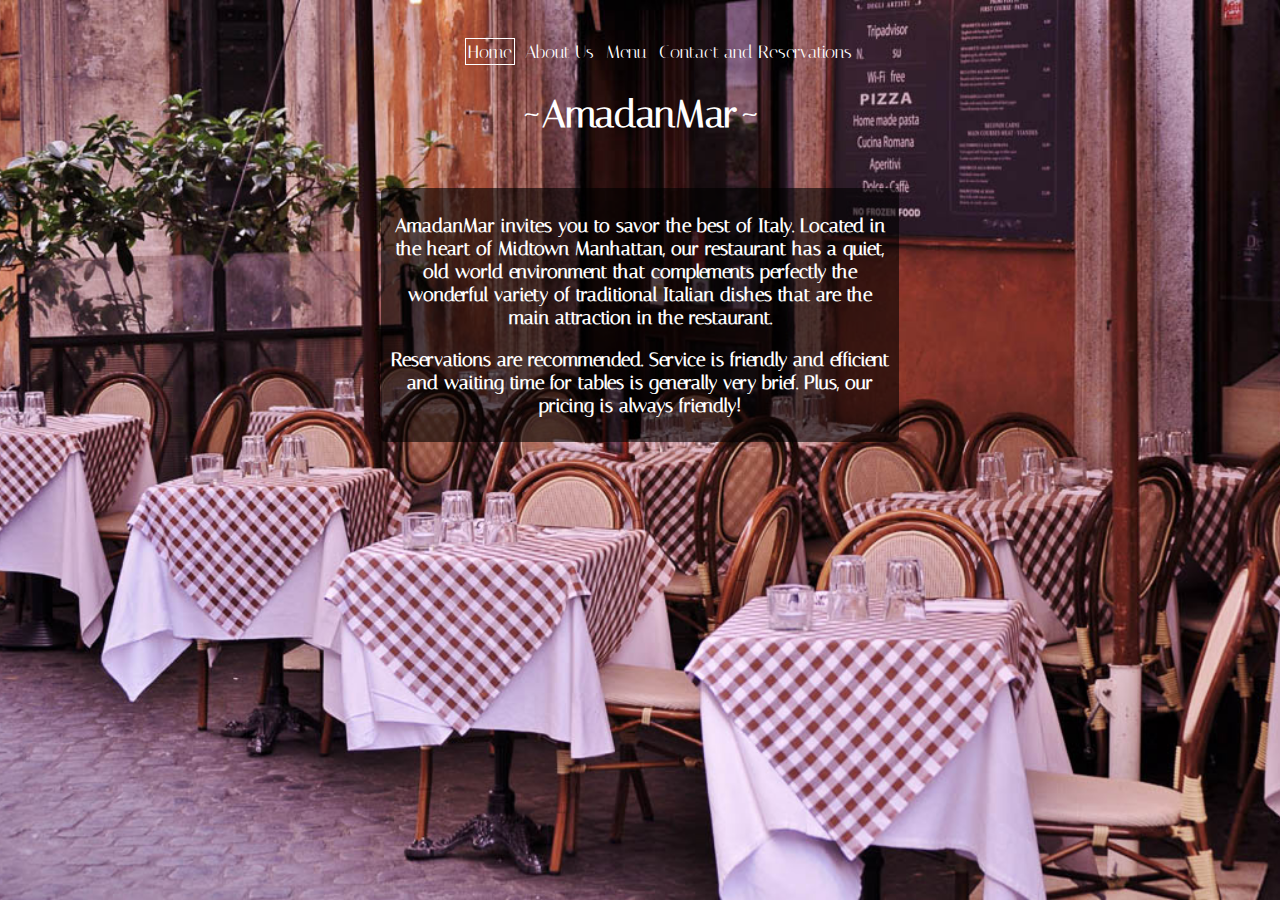
<file: index.html>
<!DOCTYPE html>
<html>
    <head>
        <title>AmadanMar-Restaurant</title>
        <link rel="shortcut icon" type="image/x-icon" href="images/favicon.ico"/>
        <link href="css/style.css" rel="stylesheet" type="text/css"/>
    </head>
          <body background="images/outside.jpg" class="background">
              <header>
                <ul>
                  <li class="navigation current"><a href="index.html">Home</a></li>
                  <li class="navigation"><a href="about.html">About Us</a></li>
                  <li class="navigation"><a href="menu.html">Menu</a></li>
                  <li class="navigation"><a href="contact.html">Contact and Reservations</a></li>
                </ul>
             </header>
             <h1>~AmadanMar~</h1>
             <article>
                 <section>
                     <div class="content">
                     <p>
                      AmadanMar invites you to savor the best of Italy.  
                      Located in the heart of Midtown Manhattan, our restaurant  
                      has a quiet, old world environment that complements perfectly 
                      the wonderful variety of traditional Italian dishes 
                      that are the main attraction in the restaurant.
                      </p>
                      <p>
                      Reservations are recommended. Service is friendly 
                      and efficient and waiting time for tables is generally very brief. 
                      Plus, our pricing is always friendly!
                    </p>
                    </div>
                 </section>
             
        </body>
</html>
</file>
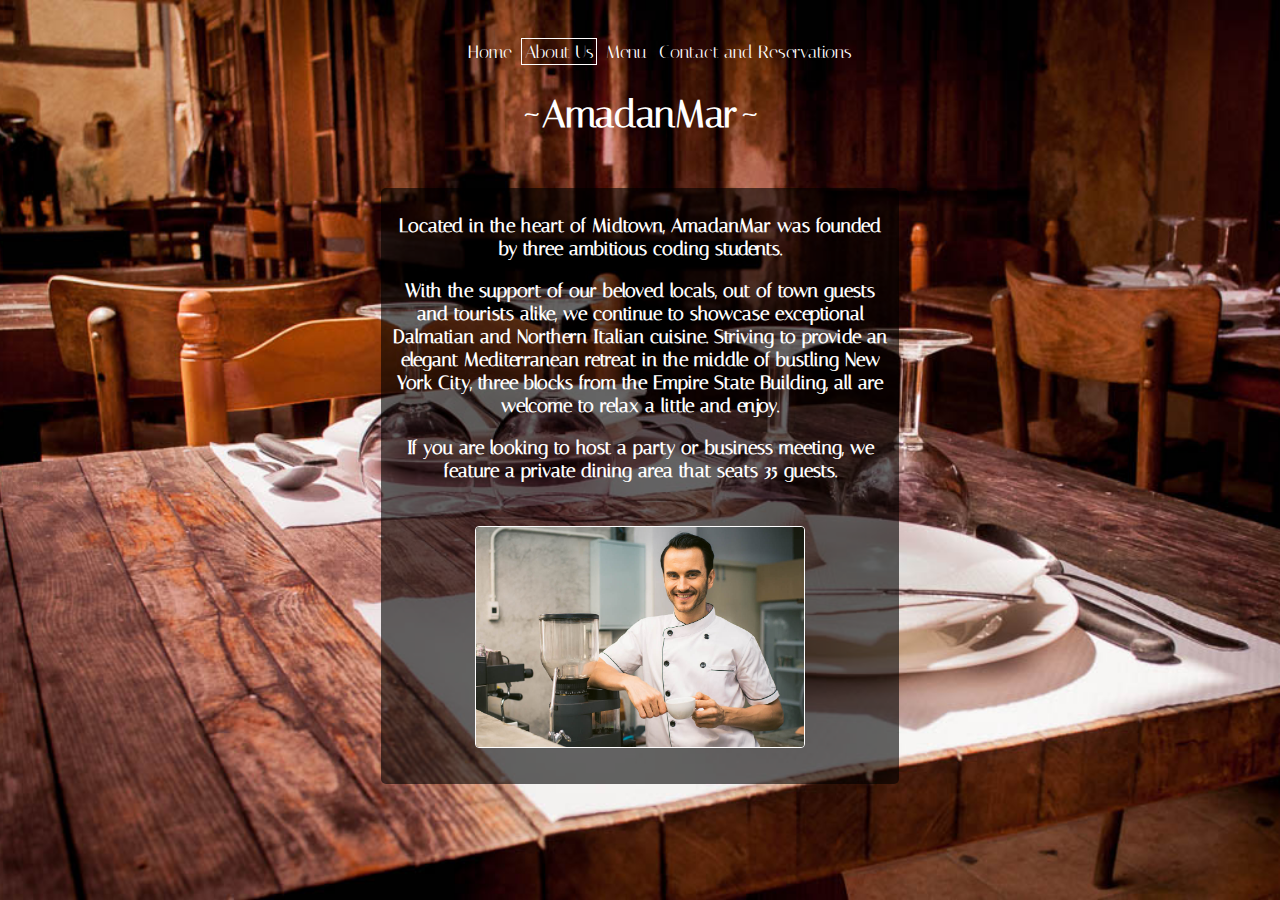
<file: about.html>
<!DOCTYPE html>
<html>
    <head>
        <title>AmadanMar-About-Us</title>
        <link rel="shortcut icon" type="image/x-icon" href="images/favicon.ico"/>
        <link href="css/style.css" rel="stylesheet" type="text/css"/>
    </head>
        <body background="images/inside.jpg" class="background">
            <header>
                <ul>
                  <li class="navigation"><a href="index.html">Home</a></li>
                  <li class="navigation current"><a href="about.html">About Us</a></li>
                  <li class="navigation"><a href="menu.html">Menu</a></li>
                  <li class="navigation"><a href="contact.html">Contact and Reservations</a></li>
                 </ul>
            </header>
           <h1>~AmadanMar~</h1>
           <article>
                <section>
                    <div class="content">
                   <p>Located in the heart of Midtown, AmadanMar was founded by three ambitious coding students.</p>
                   <p>With the support of our beloved locals, out of town guests and tourists alike, we continue to showcase exceptional Dalmatian and Northern Italian cuisine.  Striving to provide an elegant Mediterranean retreat in the middle of bustling New York City, three blocks from the Empire State Building, all are welcome to relax a little and enjoy.</p>
                   <p>If you are looking to host a party or business meeting, we feature a private dining area that seats 35 guests.</p>  
                    <img class="photo" src="images/chef.jpg" alt="Chef">
                    </div>
                    
                </section>
            </article>
    </body>
</html>
</file>
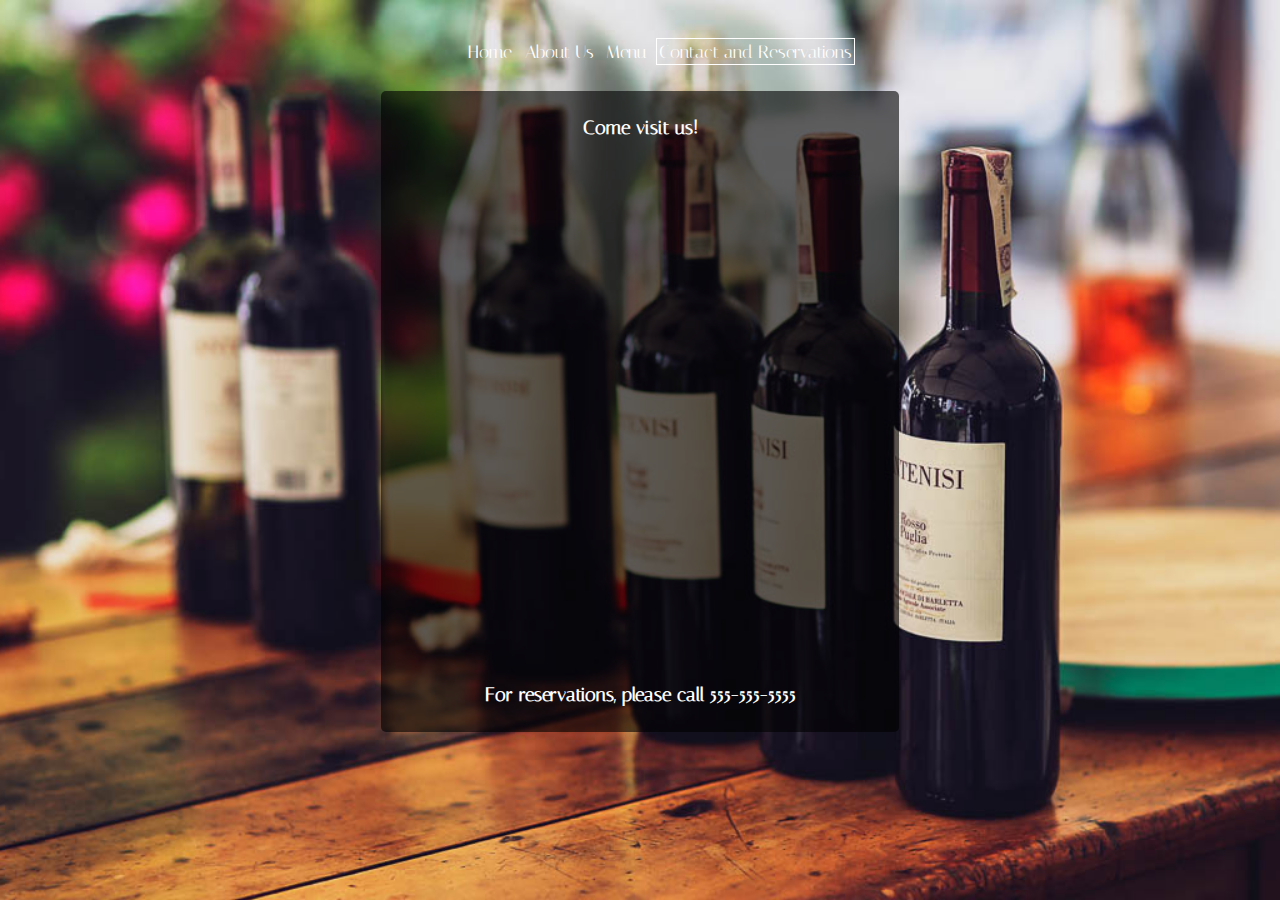
<file: contact.html>
<!DOCTYPE html>
<html>
    <head>
        <title>AmadanMar-Contact</title>
        <link rel="shortcut icon" type="image/x-icon" href="images/favicon.ico"/>
        <link href="css/style.css" rel="stylesheet" type="text/css"/>
    </head>
    <body background="images/winebottles.jpg" class="background">
        <header>
            <ul>
                <li class="navigation"><a href="index.html">Home</a></li>
                <li class="navigation"><a href="about.html">About Us</a></li>
                <li class="navigation"><a href="menu.html">Menu</a></li>
                <li class="navigation current"><a href="contact.html">Contact and Reservations</a></li>
            </ul>
        </header>
        <article>
            <section>
                <div class="content">
                <P>Come visit us!</P>
                <!--Would include an opentable link if our restaurant was on opentable-->
                <p><iframe class="photo" height="450" src="https://www.google.com/maps/embed?pb=!1m18!1m12!1m3!1d3022.6305421798675!2d-73.9851561843328!3d40.74815444333934!2m3!1f0!2f0!3f0!3m2!1i1024!2i768!4f13.1!3m3!1m2!1s0x89c259077d785e3f%3A0xa23db24780860cdc!2s188+Madison+Ave%2C+New+York%2C+NY+10016!5e0!3m2!1sen!2sus!4v1532560874778" frameborder="0" style="border:0" allowfullscreen></iframe></p>
                <p>For reservations, please call 555-555-5555</P>
                <!--change phone number-->
                </div>
            </section>
        </article>
    </body>
</html>
</file>
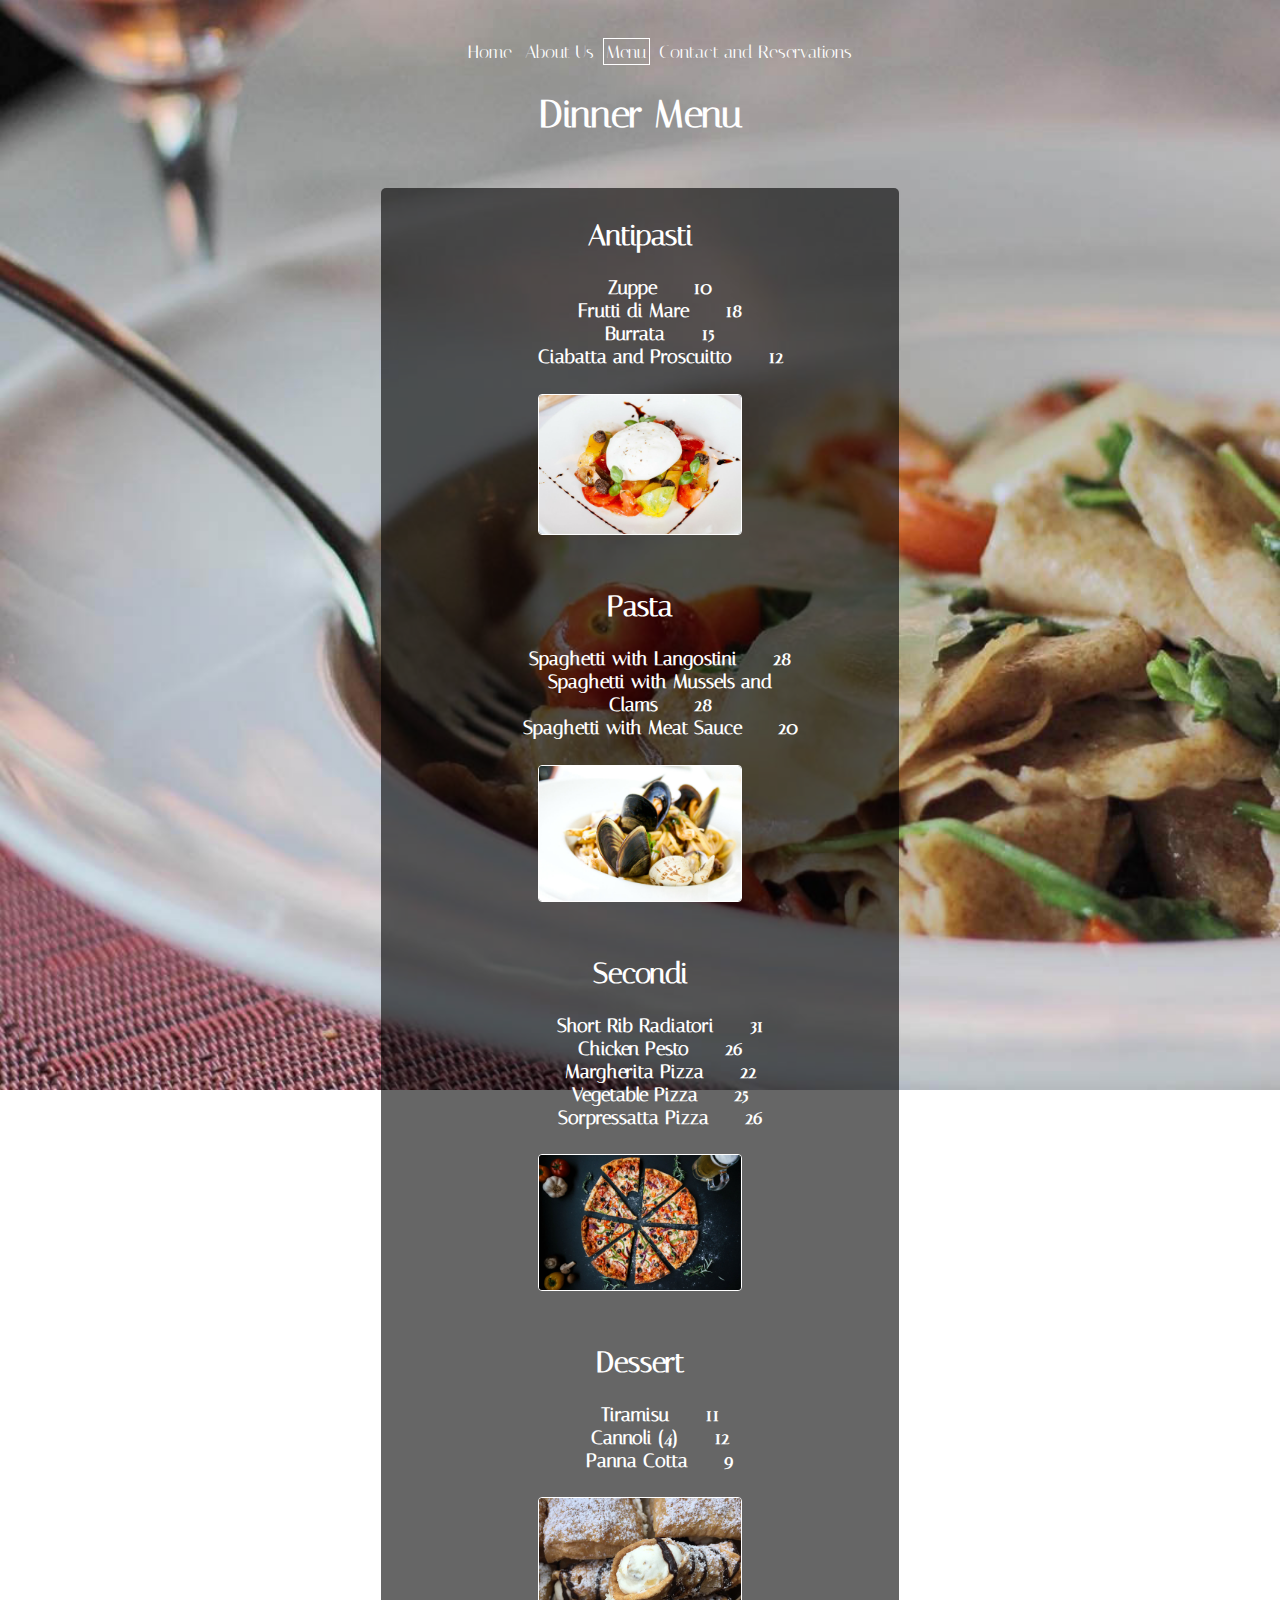
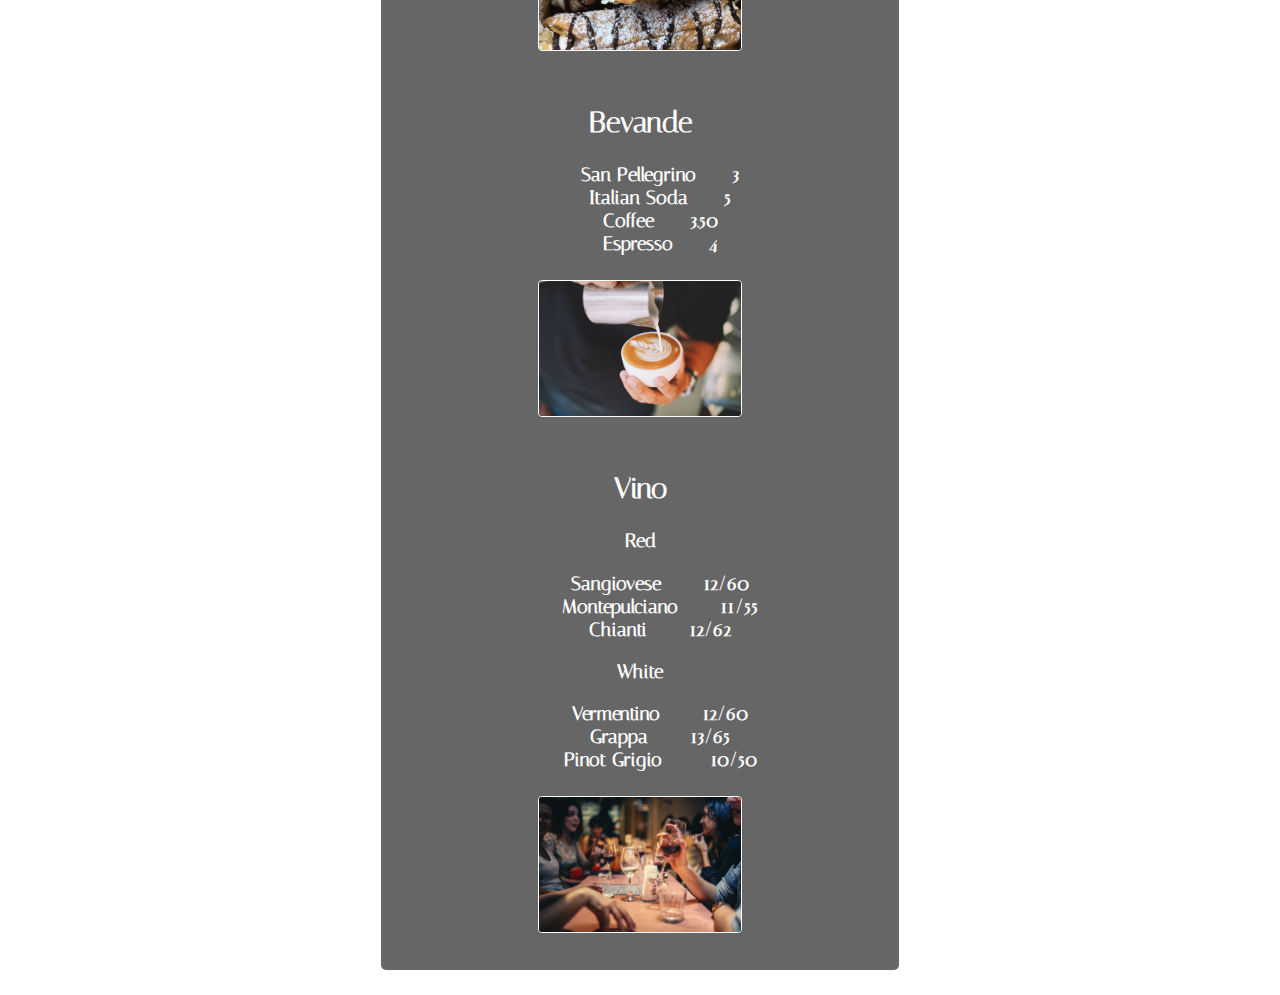
<file: menu.html>
<!DOCTYPE html>
<html>
    <head>
        <title>AmadanMar-Menu</title>
        <link rel="shortcut icon" type="image/x-icon" href="images/favicon.ico"/>
        <link href="css/style.css" rel="stylesheet" type="text/css"/>
    </head>
    <body background="images/pasta.jpg" class="background">
          <body>
              <header>
                <ul>
              <li class="navigation"><a href="index.html">Home</a></li>
              <li class="navigation"><a href="about.html">About Us</a></li>
              <li class="navigation current"><a href="menu.html">Menu</a></li>
              <li class="navigation"><a href="contact.html">Contact and Reservations</a></li>
         </ul>
             </header>
        <h1>Dinner Menu</h1>
        <article>
            <section>
                <div class="content">
                    
        <h2>Antipasti</h2>
            <ul class="menu">
                <li>Zuppe&nbsp;&nbsp;&nbsp;&nbsp;&nbsp;&nbsp;10</li>
                <li>Frutti di Mare&nbsp;&nbsp;&nbsp;&nbsp;&nbsp;&nbsp;18</li>
                <li>Burrata&nbsp;&nbsp;&nbsp;&nbsp;&nbsp;&nbsp;15</li>
                <li>Ciabatta and Proscuitto&nbsp;&nbsp;&nbsp;&nbsp;&nbsp;&nbsp;12</li>
            </ul>
            <img class="menu_photos" src="images/mozzarella_tomatoes.jpg" alt="Mozzarella Tomatoes">
        <h2>Pasta</h2>
            <ul class="menu">
                <li>Spaghetti with Langostini&nbsp;&nbsp;&nbsp;&nbsp;&nbsp;&nbsp;28</li>
                <li>Spaghetti with Mussels and Clams&nbsp;&nbsp;&nbsp;&nbsp;&nbsp;&nbsp;28</li>
                <li>Spaghetti with Meat Sauce&nbsp;&nbsp;&nbsp;&nbsp;&nbsp;&nbsp;20</li>
            </ul>
            <!--to be resized/added<img src="images/spaghetti-clam.jpg" alt="Spaghetti with Mussels and Clams">-->
            <img class="menu_photos" src="images/spaghetti-clam.jpg" alt="Spaghetti with Mussels and Clams">
        <h2>Secondi</h2>
            <ul class="menu">
                <li>Short Rib Radiatori&nbsp;&nbsp;&nbsp;&nbsp;&nbsp;&nbsp;31</li>    
                <li>Chicken Pesto&nbsp;&nbsp;&nbsp;&nbsp;&nbsp;&nbsp;26</li>
                <li>Margherita Pizza&nbsp;&nbsp;&nbsp;&nbsp;&nbsp;&nbsp;22</li>
                <li>Vegetable Pizza&nbsp;&nbsp;&nbsp;&nbsp;&nbsp;&nbsp;25</li>
                <li>Sorpressatta Pizza&nbsp;&nbsp;&nbsp;&nbsp;&nbsp;&nbsp;26</li>
            </ul>
            <!--to be resized/added<img src="images/pizza.jpg" alt="Veggie Pizza">-->
            <img class="menu_photos" src="images/pizza.jpg" alt="Veggie Pizza">
        <h2>Dessert</h2>
            <ul class="menu">
                <li>Tiramisu&nbsp;&nbsp;&nbsp;&nbsp;&nbsp;&nbsp;11</li>
                <li>Cannoli (4)&nbsp;&nbsp;&nbsp;&nbsp;&nbsp;&nbsp;12</li>
                <li>Panna Cotta&nbsp;&nbsp;&nbsp;&nbsp;&nbsp;&nbsp;9</li>
            </ul>
            <img class="menu_photos" src="images/canolli.jpg" alt="Canolli">
        <h2>Bevande</h2>
            <ul class="menu">
                <li>San Pellegrino&nbsp;&nbsp;&nbsp;&nbsp;&nbsp;&nbsp;3</li>
                <li>Italian Soda&nbsp;&nbsp;&nbsp;&nbsp;&nbsp;&nbsp;5</li>
                <li>Coffee&nbsp;&nbsp;&nbsp;&nbsp;&nbsp;&nbsp;3.50</li>
                <li>Espresso&nbsp;&nbsp;&nbsp;&nbsp;&nbsp;&nbsp;4</li>
            </ul>
            <!--to be resized/added><img src="images/espresso.jpg" alt="Espresso">-->
            <!--can also use this image:<img src="images/coffee-art.jpg" alt="Latte">-->
            <img class="menu_photos" src='images/coffee-art.jpg' alt="Coffee">
        <h2>Vino</h2>
            <p class="submenu">Red</p>
            <ul class="menu">
                <li>Sangiovese&nbsp;&nbsp;&nbsp;&nbsp;&nbsp;&nbsp; 12/60</li>
                <li>Montepulciano &nbsp;&nbsp;&nbsp;&nbsp;&nbsp;&nbsp;11/55</li>
                <li>Chianti&nbsp;&nbsp;&nbsp;&nbsp;&nbsp;&nbsp; 12/62</li>
            </ul>
            <p class="submenu">White</p>
            <ul class="menu">
                <li>Vermentino&nbsp;&nbsp;&nbsp;&nbsp;&nbsp;&nbsp; 12/60</li>
                <li>Grappa&nbsp;&nbsp;&nbsp;&nbsp;&nbsp;&nbsp; 13/65</li>
                <li>Pinot Grigio &nbsp;&nbsp;&nbsp;&nbsp;&nbsp;&nbsp; 10/50</li>
            </ul>
                <img class="menu_photos" src="images/inside-group.jpg" alt="Wine">
            </div>
            </section>
        </article>
    </body>
</html>
</file>
<file: css/style.css>
@import url('https://fonts.googleapis.com/css?family=Italiana');

/*  contains the navigation bar  */
header {
    height: 4%;
    margin-top: 3%;
}

/* Navigation Bar */
ul {
    height: 100%;
    text-align: center;
    width: 60%;
    margin: auto;
}

.navigation {
    display: inline-block;
    height: 100%;
    font-size: 1.4vmax;
    vertical-align: text-bottom;
    padding: .3%;
    font-family: 'Italiana', serif;
    
    border: thin solid transparent;
}

.navigation a {
    text-decoration: none;
    color: white;
}

/* adds a box around nagigation items about to be clicked on */
.navigation:hover {
    border: thin solid white;
}

/* adds a box around the currently selected navigation item */
.current {
    border: thin solid white;
}

html {
    margin: 0;
    padding: 0;
    height: 100%;
    color: white;
    font-family: 'Italiana', serif;
    font-size: 1.5vmax;
}

/* setting the width of the scroll bar as 0 to hide it, yet make it functional  */
html::-webkit-scrollbar {
    background: black; 
    width: 0px;
}

/* sets the background image */

.background {
    background-position: center;
    background-repeat: no-repeat;
    background-size: cover;
    background-attachment: fixed;
    overflow: auto;
    
}

/* title */
h1 {
    width: 100%;
    text-align: center;
    color: white;
    font-size: 3vmax;
    font-family: 'Italiana', serif;
}

/* needed to house the section and center it and add some padding */
article {
    width: 100%;
    padding-top: 2%;
    padding-bottom: 2%;
}

/* sets a semi transparent background for the content/text */
section {
    width: 40%;
    margin: auto;
    
    background: rgba(0, 0, 0, .6);
    border-radius: 5px;
    padding: .5%;
    
}


.menu{
    list-style-type:none;
}
.content {
    
    font-weight: bold;
    text-align: center;
}

.menu_photos{
    margin: 5%;
    border-radius: 4px;
    border: thin solid white;
    width: 40%;
}

.photo {
    margin: 5%;
    border-radius: 4px;
    border: thin solid white;
    width: 65%
}
</file>
